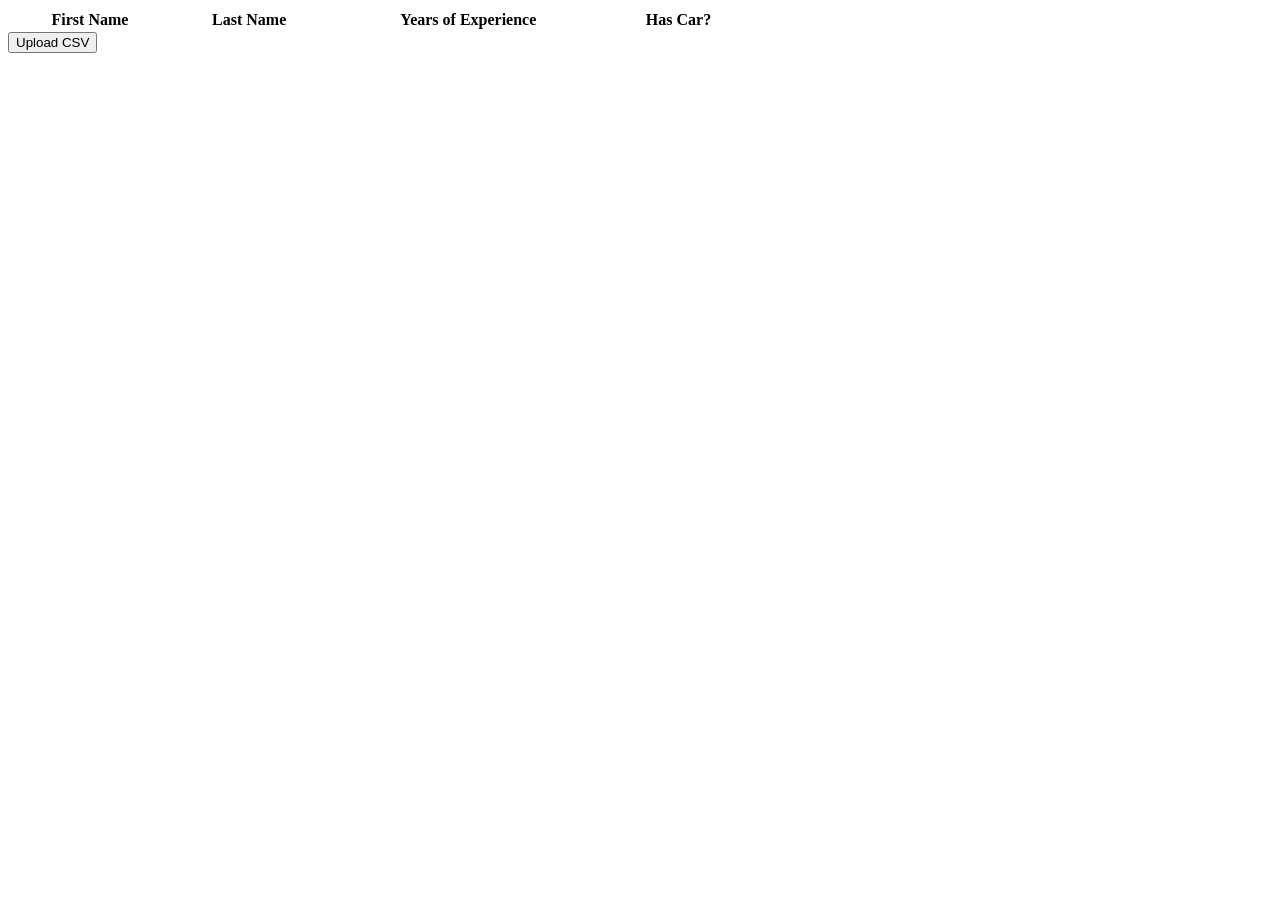
<file: src/main/resources/static/index.html>
<!DOCTYPE html>
<html lang="en">
<head>
    <meta charset="UTF-8">
    <title>Section Optimization Tool</title>
    <script src="index.js"></script>
</head>
<body>
<div style="display:table;">
    <table id = "requests" style="width:200%">
        <tr>
            <th>First Name</th>
            <th>Last Name</th>
            <th>Years of Experience</th>
            <th>Has Car?</th>
        </tr>
    </table>
</div>
<div id = "button">
    <button onclick="goToUploadPage()">Upload CSV</button>

</div>
</body>
</html>
</file>
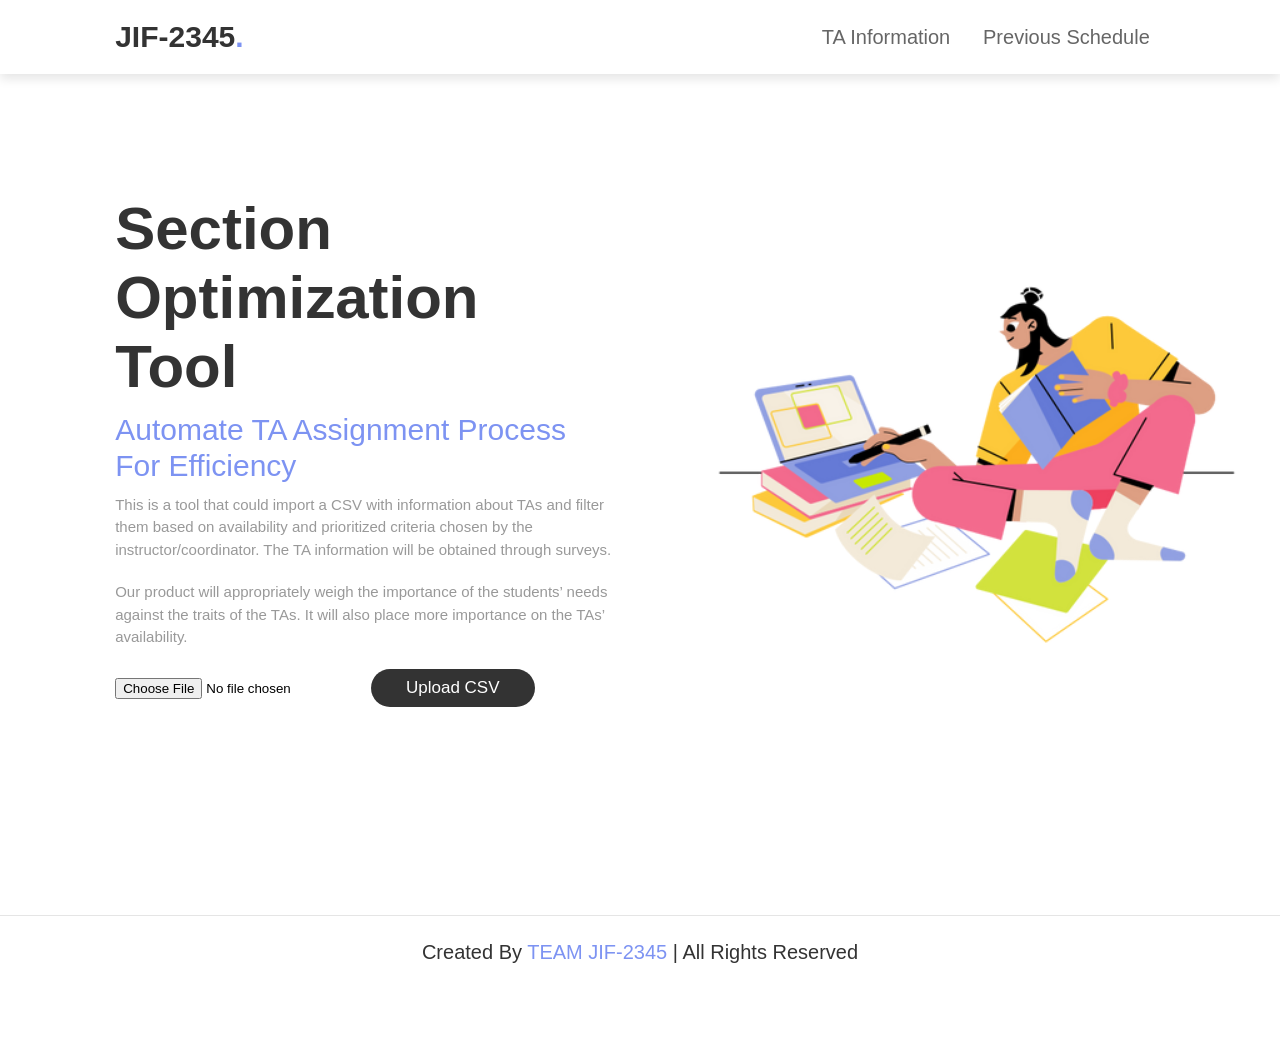
<file: src/mainpage.html>
<!DOCTYPE html>
<html lang="en">
  <head>
    <meta charset="UTF-8" />
    <title>Section Optimization Tool</title>
    <link rel="stylesheet" href="./CSS/mainstyle.css" />
    <script src="https://code.jquery.com/jquery-3.6.0.js"></script>
    <script src="js/common.js"></script>
    <script src="js/mainpage.js"></script>
  </head>
  <body>
    <header>
      <a href="#" class="logo">JIF-2345<span>.</span></a>
      <nav class="navbar">
        <a onclick="goToTraitsPage()">TA Information</a>
        <a onclick="goToSchedulePage()">Previous Schedule</a>
      </nav>
    </header>

    <section class="home" id="home">
    
      <div class="content">
          <h3>Section Optimization Tool</h3>
          <br>
          <span>Automate TA Assignment Process For Efficiency</span>
          <p>This is a tool that could import a CSV with information about TAs and filter them based on availability and prioritized criteria chosen by the instructor/coordinator. The TA information will be obtained through surveys.</p>
          <p>Our product will appropriately weigh the importance of the students’ needs against the traits of the TAs. It will also place more importance on the TAs’ availability. </p>
          <form action="traitspage.php" method="post" enctype="multipart/form-data" onsubmit="return validate()">
            <input type="file" name="csv" accept='.csv' id='ta_form'/>
            <input class="btn" type="submit" name="upload" value="Upload CSV"/>
          </form>
      </div>
    </section>

    <footer class="footer">
      <!--
      <button class="btn" onclick="exit()">EXIT</button>-->
      <div class="credit">
        Created By <span> TEAM JIF-2345 </span> | All Rights Reserved
      </div>
    </footer>
  </body>
</html>
</file>
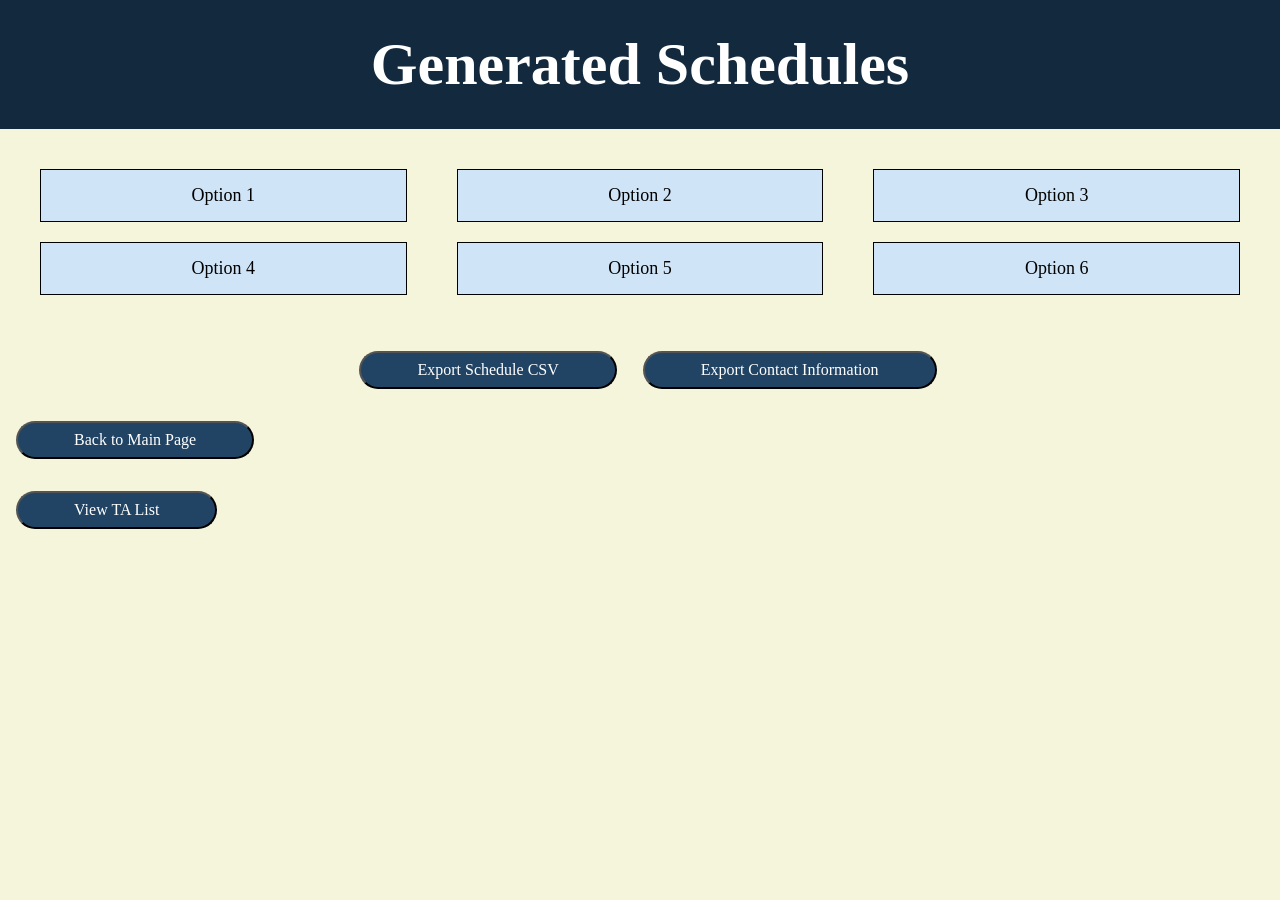
<file: src/schedule.html>
<!DOCTYPE html>
<html lang="en">

  <head>
    <meta charset="UTF-8" />
    <meta http-equiv="X-UA-Compatible" content="IE=edge" />
    <meta name="viewport" content="width=device-width, initial-scale=1.0" />
    <link rel="stylesheet" href="./CSS/schedule.css" />
    <script src="js/common.js"></script>
    <title>Schedule Page</title>
  </head>


  <body>
    <header>
      <h1 class="display-3">Generated Schedules</h1>
    </header>

    <div id="schedule-options-containers">
      <div>Option 1</div>
      <div>Option 2</div>
      <div>Option 3</div>  
      <div>Option 4</div>
      <div>Option 5</div>
      <div>Option 6</div>
    </div>


    <div class="two-buttons">
      <button> Export Schedule CSV </button>
      <div class="button-space"></div>
      <button> Export Contact Information </button>
      <!-- The previous schedule button will have added features in the future -->
    </div>
  </body>

  <footer>
      <div class="left-button">
        <button onclick="goToMainPage()">Back to Main Page</button>
      </div>

      <div class="right-button">
        <button onclick="goToTraitsPage()">View TA List</button>
      </div>
  </footer>
</html>
</file>
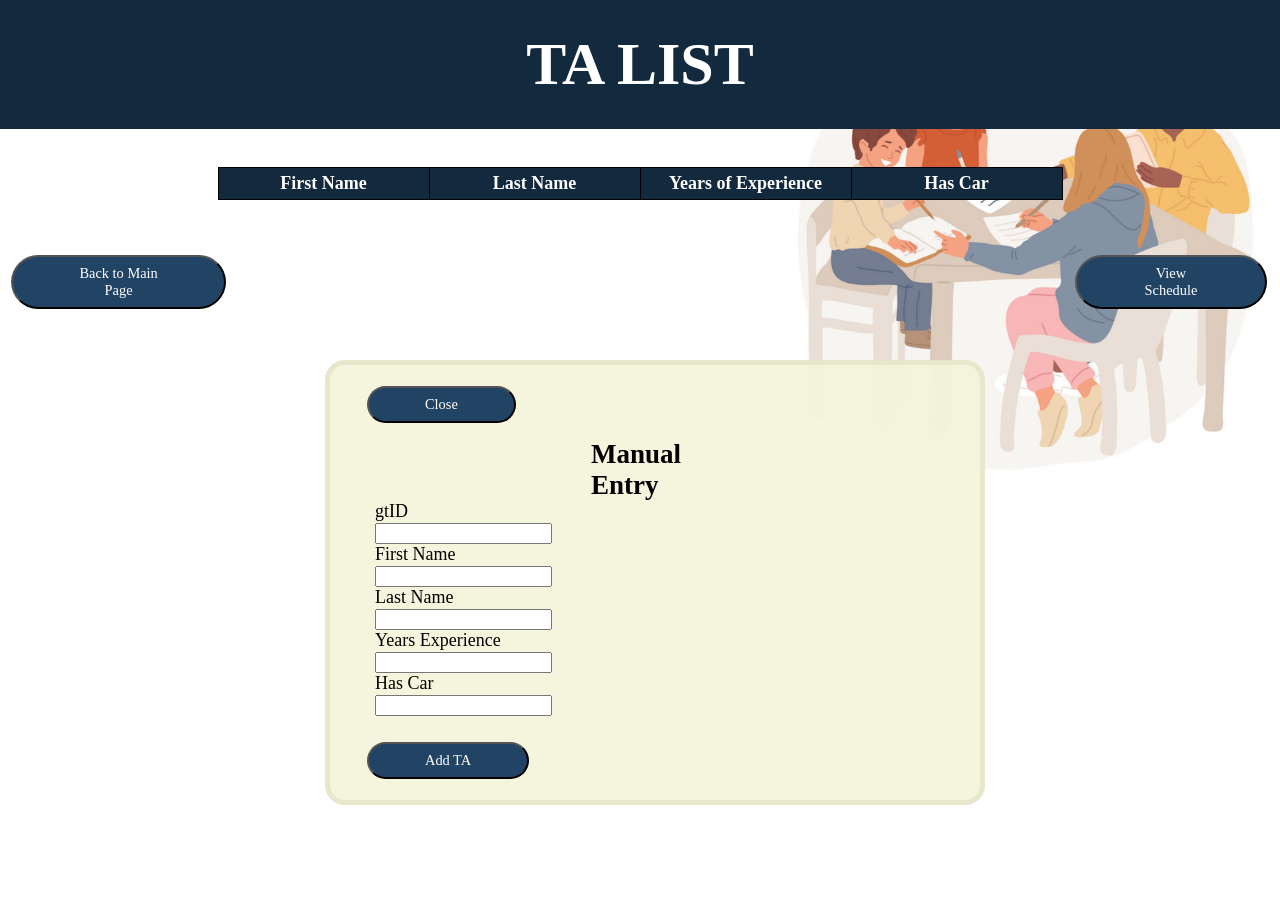
<file: src/traitspage.html>
<!DOCTYPE html>
<html lang="en">
  <head>
    <meta charset="UTF-8" />
    <title>TA List</title>
    <link rel="stylesheet" href="./CSS/traits-style.css" />
    <script src="js/traitspage.js"></script>
  </head>
  <body>
    <header>
      <h1 class="display-3">TA LIST</h1>
    </header>

    <div class="main-list" style="display: table">
      <!-- <h2 class="display-4">TA LIST</h2> -->

      <!-- General thoughts on how the table will change later
      we can probably merge the first and last name sections into one,
      then we can add a gtID section first -->
      <table class="table table-dark table-striped" id="tatable2">
        <thead>
          <tr>
            <th scope="col">First Name</th>
            <th scope="col">Last Name</th>
            <th scope="col">Years of Experience</th>
            <th scope="col">Has Car</th>
          </tr>
        </thead>
        <tbody id="table-body"></tbody>
      </table>
    </div>

    <!-- <form action="/action_page.php">
      <input type="file" id="fileToLoad" name="filename" />
      <input type="submit" onclick="loadCSV()" />
    </form> -->

    <section class="manual-entry">
      <div><button type="button" onclick="closeManualEntry()">Close</button></div>
      <h2 class="man-entry">Manual Entry</h2>
      <form id="newrequest" action="/new" method="post">
        <ul>
          <li>
            <label for="gtid">gtID</label><br />
            <input type="text" id="gtid" /><br />
          </li>
          <li>
            <label for="firstName">First Name</label><br />
            <input type="text" id="firstName" /><br />
          </li>
          <li>
            <label for="lastName">Last Name</label><br />
            <input type="text" id="lastName" /><br />
          </li>
          <li>
            <label for="yearsExperience">Years Experience</label><br />
            <input type="text" id="yearsExperience" /><br />
          </li>
          <li>
            <label for="hasCar">Has Car</label><br />
            <input type="text" id="hasCar" /><br />
          </li>
        </ul>
      </form>
      <div><button onclick="postRequest()">Add TA</button></div>
    </section>

    <footer>
      <div class="left-button">
        <button onclick="goToMainPage()">Back to Main Page</button>
      </div>

      <div class="right-button">
        <button onclick="goToSchedulePage()">View Schedule</button>
      </div>
    </footer>
  </body>
</html>
</file>
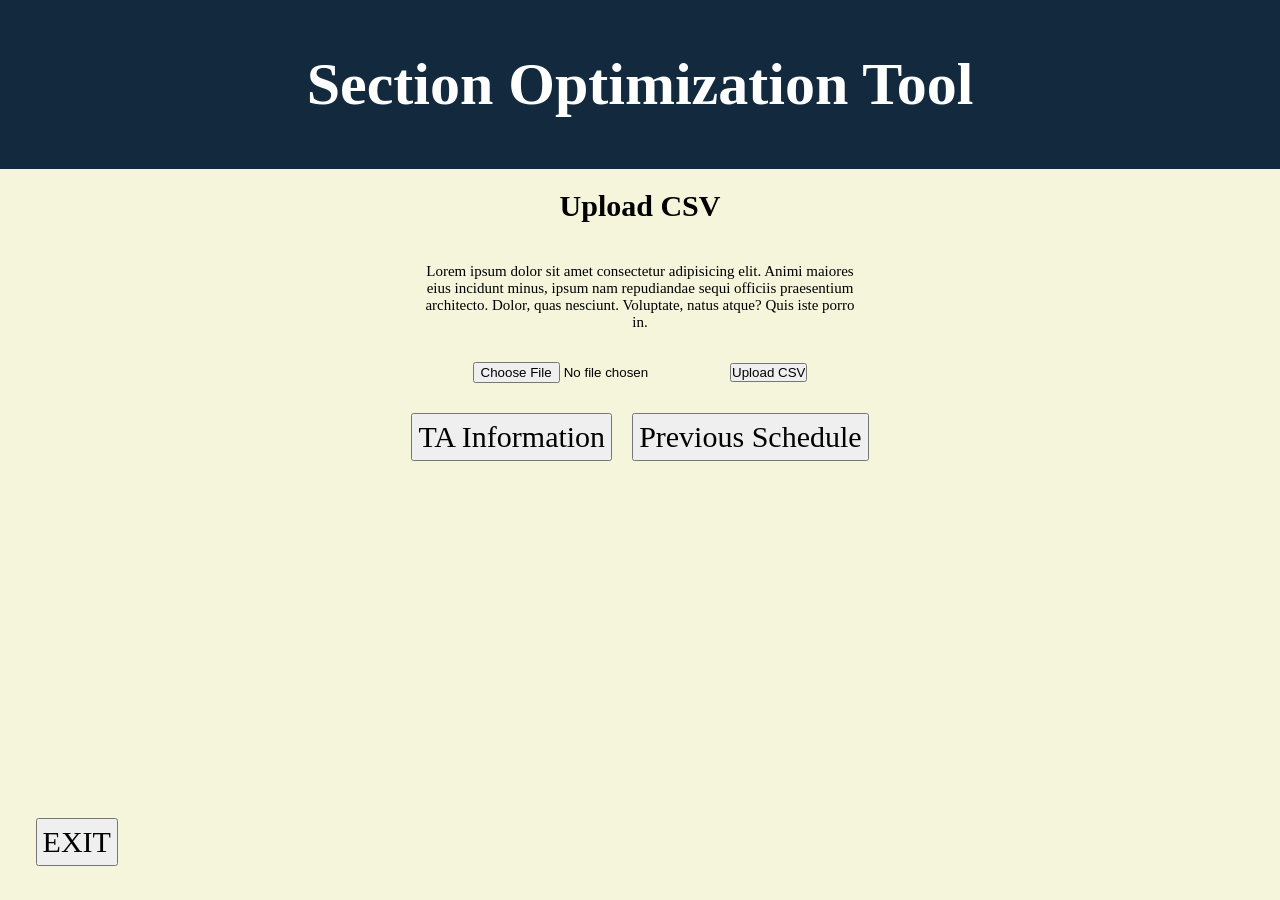
<file: src/resources/mainpage.html>
<!DOCTYPE html>
<html lang="en">
  <head>
    <meta charset="UTF-8" />
    <title>Section Optimization Tool</title>
    <link rel="stylesheet" href="./CSS/mainstyle.css" />
    <script src="https://code.jquery.com/jquery-3.6.0.js"></script>
    <script src="js/common.js"></script>
    <script src="js/mainpage.js"></script>
  </head>
  <body>
    <header>
      <h1 class="display-3">Section Optimization Tool</h1>
    </header>

    <section class="upload-text">
      <h2 class="upcsv">Upload CSV</h2>
      <p class="text-explain">
        Lorem ipsum dolor sit amet consectetur adipisicing elit. Animi maiores
        eius incidunt minus, ipsum nam repudiandae sequi officiis praesentium
        architecto. Dolor, quas nesciunt. Voluptate, natus atque? Quis iste
        porro in.
      </p>
    </section>

    <!-- <div class="center">
        <input type="file" accept=".csv" id="picker" name="CSV">
    </div> -->

    <div class="center">
      <form action="traitspage.php" method="post" enctype="multipart/form-data" onsubmit="return validate()">
        <input type="file" name="csv" accept='.csv' id='ta_form'/>
        <input type="submit" name="upload" value="Upload CSV"/>
      </form>
    </div>

    <div class="button">
      <!--It goes to a tmp page for cvs test, replace TA Information button later-->
      <!-- <button onclick="tmp()">Upload CSV</button> -->
      <button onclick="goToTraitsPage()">TA Information</button>
      <button onclick="goToSchedulePage()">Previous Schedule</button>
      <!-- The previous schedule button will have added features in the future -->
    </div>

    <footer>
      <button onclick="exit()">EXIT</button>
    </footer>
  </body>
</html>
</file>
<file: src/CSS/mainstyle.css>
:root{
    --blue: #7d93f2;
}

*{
    margin:0; padding:0;
    box-sizing: border-box;
    font-family: Verdana, Geneva, Tahoma, sans-serif;
    outline: none; border:none;
    text-decoration: none;
    transition: .2s linear;
}

html{
    font-size: 62.5%;
    scroll-behavior: smooth;
    scroll-padding-top: 6rem;
    overflow-x: hidden;
}

section{
    padding:2rem 9%;
}

.heading{
    text-align: center;
    font-size: 4rem;
    color:#333;
    padding:1rem;
    margin:2rem 0;
    background:rgba(255, 51, 153,.05);
}

.heading span{
    color:var(--blue);
}

.btn{
    display: inline-block;
    margin-top: 1rem;
    border-radius: 5rem;
    background:#333;
    color:#fff;
    padding:.9rem 3.5rem;
    cursor: pointer;
    font-size: 1.7rem;
}

.btn:hover{
    background:var(--blue);
}

header{
    position: fixed;
    top:0; left:0; right:0;
    background:#fff;
    padding:2rem 9%;
    display: flex;
    align-items: center;
    justify-content: space-between;
    z-index: 1000;
    box-shadow: 0 .5rem 1rem rgba(0,0,0,.1);
}

header .logo{
    font-size: 3rem;
    color:#333;
    font-weight: bolder;
}

header .logo span{
    color:var(--blue);
}

header .navbar a{
    font-size: 2rem;
    padding:0 1.5rem;
    color:#666;
}

header .navbar a:hover{
    color:var(--blue);
}

header .icons a{
    font-size: 2.5rem;
    color:#333;
    margin-left: 1.5rem;
}

header .icons a:hover{
    color:var(--blue);
}

header #toggler{
    display: none;
}

header .fa-bars{
    font-size: 3rem;
    color:#333;
    border-radius: .5rem;
    padding:.5rem 1.5rem;
    cursor: pointer;
    border:.1rem solid rgba(0,0,0,.3);
    display: none;
}

.home{
    display: flex;
    align-items: center;
    min-height: 100vh;
    background:url(../images/home-bg1.png) no-repeat;
    background-size: 50% auto;
    background-position: right;
}

.home .content{
    max-width: 50rem;
}

.home .content h3{
    font-size: 6rem;
    color:#333;
}

.home .content span{
    font-size: 3rem;
    color:var(--blue);
    padding:1rem 0;
    line-height: 1.2;
}

.home .content p{
    font-size: 1.5rem;
    color:#999;
    padding:1rem 0;
    line-height: 1.5;
}

.footer .box-container{
    display: flex;
    flex-wrap: wrap;
    gap:1.5rem;
}

.footer .box-container .box{
    flex:1 1 25rem;
}

.footer .box-container .box h3{
    color:#333;
    font-size: 2.5rem;
    padding:1rem 0;
}

.footer .box-container .box a{
    display: block;
    color:#666;
    font-size: 1.5rem;
    padding:1rem 0;
}

.footer .box-container .box a:hover{
    color:var(--pink);
    text-decoration: underline;
}

.footer .box-container .box  img{
    margin-top: 1rem;
}

.footer .credit{
    text-align: center;
    padding:1.5rem;
    margin-top: 1.5rem;
    padding-top: 2.5rem;
    font-size: 2rem;
    color:#333;
    border-top: .1rem solid rgba(0,0,0,.1);
    padding-bottom: 9rem;
}

.footer .credit span{
    color:var(--blue);
}



/* media queries  */
@media (max-width:991px){
    
    html{
        font-size: 55%;
    }

    header{
        padding:2rem;
    }

    section{
        padding:2rem;
    }

    .home{
        background-position: left;
    }

}

@media (max-width:768px){

    header .fa-bars{
        display: block;
    }

    header .navbar{
        position:absolute;
        top:100%; left:0; right:0;
        background:#eee;
        border-top: .1rem solid rgba(0,0,0,.1);
        clip-path: polygon(0 0, 100% 0, 100% 0, 0 0);
        text-align: center;
    }

    header #toggler:checked ~ .navbar{
        clip-path:polygon(0 0, 100% 0, 100% 100%, 0% 100%);
    }

    header .navbar a{
        margin:1.5rem;
        padding:1.5rem;
        background:#fff;
        border:.1rem solid rgba(0,0,0,.1);
    }

    .home .content h3{
        font-size: 5rem;
    }

    .home .content span{
        font-size: 2.5rem;
    }

}

@media (max-width:450px){
    
    html{
        font-size: 50%;
    }

    .heading{
        font-size: 3rem;
    }

}
</file>
<file: src/CSS/schedule.css>
* {
    margin: 0%;
    padding: 0;
}

body {
    background-color: beige;
    font-size: large;
    font-family: Georgia, 'Times New Roman', Times, serif;
}

h1 {
    font-size: 60px;
}
header {
    padding:30px;
    text-align: center;
    background: #13293d;
    color: #fff;
}

#schedule-options-containers {
    padding: 40px;
    background-color: beige;
    display: grid;
    grid-template-columns: auto auto auto;
    gap: 20px 50px;
  }
  
#schedule-options-containers > div {
    border: 1px solid black;
    background-color: #d0e4f7;
    text-align: center;
    padding: 15px
  }

.two-buttons {
    display:flex;
    justify-content: center;
}
button {
    display: inline-block;
    margin-top: 1rem;
    margin-bottom: 1rem;
    margin-left: 1rem;
    border-radius: 5rem;
    background:#214465;
    color:#fff;
    padding:.5rem 3.5rem;
    cursor: pointer;
    font-size: 1rem;
    font-family: Georgia, 'Times New Roman', Times, serif; 
}
.button-space {
    width: 10px;
}
</file>
<file: src/CSS/traits-style.css>
* {
    margin: 0%;
}

body {
    background-color: beige;
    font-size: large;
    font-family: Georgia, 'Times New Roman', Times, serif;
    background:url(../images/home-bg2.png) no-repeat;
    background-size: 40% auto;
    background-position: top right;
}


h1 {
    font-size: 60px;
}
header {
    padding:30px;
    text-align: center;
    background: #13293d;
    color: #fff;
}

.main-list {
    margin:3% auto;
}

.section-list {
    margin-left: 5%;
    width: 50%;
    padding: 10px;
}


form {
    border: 53px rgb(24, 11, 2);
}

#newrequest {
    margin-bottom: 10px;
}
.manual-entry {
    width: 50%;
    margin: 5px;
    padding: 5px;
    position:absolute;
    bottom:10%;
    left:25%;
    border: 5px solid rgb(231, 231, 204);
    border-radius: 20px;
    background-color: rgba(245, 245, 220, 0.924);

}

.man-entry {
    position: relative;
    width: 20%;
    left: 40%;
    /*I know this is super sloppy but I'll find a better method later.*/
}
table {
    /* border-spacing: 20px; */
    border-collapse: collapse;
}

th {
    background-color:#13293d;
    color: white;
}

th,td {
    width: 200px;
    text-align:center;
    border:1px solid black;
    padding:5px
}

td {
    background-color: antiquewhite;
}

li {
    display: inline;
    padding: 0px;
    text-decoration: none;
}

.button {
    display:flex;
    justify-content: center;
}

button {
    display: inline-block;
    margin-top: 1rem;
    margin-bottom: 1rem;
    margin-left: 5%;
    border-radius: 5rem;
    background:#214465;
    color:#fff;
    padding:.5rem 3.5rem;
    cursor: pointer;
    font-size: 0.9rem;
    font-family: Georgia, 'Times New Roman', Times, serif; 
}

fieldset {
    /* min-width: 48vh; */
    min-width: 450px;
    min-height: 70px;
    margin-left: 25%;
}

legend {
    font-size: 25px;
    font-weight: bold;
    margin-bottom: 5px;
}

/* Search TA's text */
.search-boxes h2 {
    font-size: 25px;
    font-weight: bold;
    margin-left: 25%;
}
/* 6 search boxes */
.search-boxes input {
    min-height: 20px;
    min-width: 450px;
    margin-bottom: 10px;
    text-align: center;
    margin-left: 15%;
    
}

.sortingLabels {
    background-color: #efefef;
    color: black;
    border: 1px solid gray;
    border-radius: .2rem;
    width: 30%;
    margin-left: 1%;
    padding: 1%;
    text-align: center;
}

/* Css stuff added by Nnamdi */
.sorting-options {
    /*display: flex;*/
    /*flex-direction: column;*/
    padding-top:20px;
    margin-bottom: 10px;
    padding-left: 10px;
}

.sorting-buttons {
    width:40%;
    float:left;
    padding-right: 10px;

}
.search-boxes {
    /*display: flex;*/
    /*flex-direction: column;*/
    padding-left: 10px;
    width: 40%;
    float: left;
    padding-right: 10px;

}


footer {
    width: 100%;
    bottom:20px;
    /* padding-left:2%; */
    padding-bottom: .3%;

    margin-top: 19px;
}

#buttons {
    width: 100%;
    display: flex;
    flex-direction: row;
}
.left-button {
    float: left;
    margin-left: 0%;
}
.right-button {
    float: right;
    margin-right: 1%;
}




/*  Schedule output box information */
.schedule-right {
    /* padding-left: 2%; */
    margin-left: 4%;
    

}

.enter-TA {
    min-height: 60px;
    max-width: 500px;
    border: 1px solid #888;
    padding: 5px;
    display: flex;
    flex-direction: row;
}


.each-TA {
    max-width: 200px;
    background-color: gray;
    border: 1px solid black;
    border-radius: 2px;
    padding: 3px;
    text-align: center;
    margin-top: 3px;

}

textarea {
    /* background: transparent; */
    border: none;
    resize: none;
    color: #000000;
    border: 1px solid black;
    padding: 5px;
    min-width: 500px;
    /* max-width: 500px; */
    max-height: 25px;
    font-size: 20px;
}

.modal {
    display: none; /* Hidden by default */
    position: fixed; /* Stay in place */
    z-index: 1; /* Sit on top */
    padding-top: 150px; /* Location of the box */
    left: 0;
    top: 0;
    width: 100%; /* Full width */
    height: 100%; /* Full height */
    overflow: auto; /* Enable scroll if needed */
    background-color: rgb(0,0,0); /* Fallback color */
    background-color: rgba(0,0,0,0.4); /* Black w/ opacity */
  }
  
  /* Modal Content */
  .modal-content {
    background-color: #fefefe;
    margin: auto;
    padding: 20px;
    border: 1px solid #888;
    width: 30%;
  }
  
  /* The Close Button */
  .close {
    color: #aaaaaa;
    float: right;
    font-size: 28px;
    font-weight: bold;
  }
  
  .close:hover,
  .close:focus {
    color: #000;
    text-decoration: none;
    cursor: pointer;
  }
</file>
<file: src/resources/CSS/mainstyle.css>
* {
    margin: 0%;
    padding: 0;
}

body {
    background-color: beige;
    font-size: large;
    font-family: Georgia, 'Times New Roman', Times, serif;
    /* the font can be changed */
}


h1 {
    font-size: 60px;
}
header {
    padding:50px;
    text-align: center;
    background: #13293d;
    color: #fff;
}

h2 {
    font-size: 30px;
}
.upload-text {
    padding:20px;
    display: flex;
    flex-direction: column;
    justify-content: center;
    align-items: center;
    font-size: 15px;
}

.upcsv {
    margin-bottom: 20px;
}

.text-explain {
    margin-top: 20px;
    font-size: 15px;
    max-width: 35%;
    text-align: center;

}

.button {
    display:flex;
    justify-content: center;
}

button {
font-size: 30px;
padding: 5px;
margin: 10px;
font-family: Georgia, 'Times New Roman', Times, serif;
/* border: 10px; */
}

footer {
    position:absolute;
    bottom:20px;
    padding-left:2%;
    padding-bottom: .3%;
}

.center {
    margin: auto;
    text-align: center;
}

div {
    padding: 10px;
}
</file>
